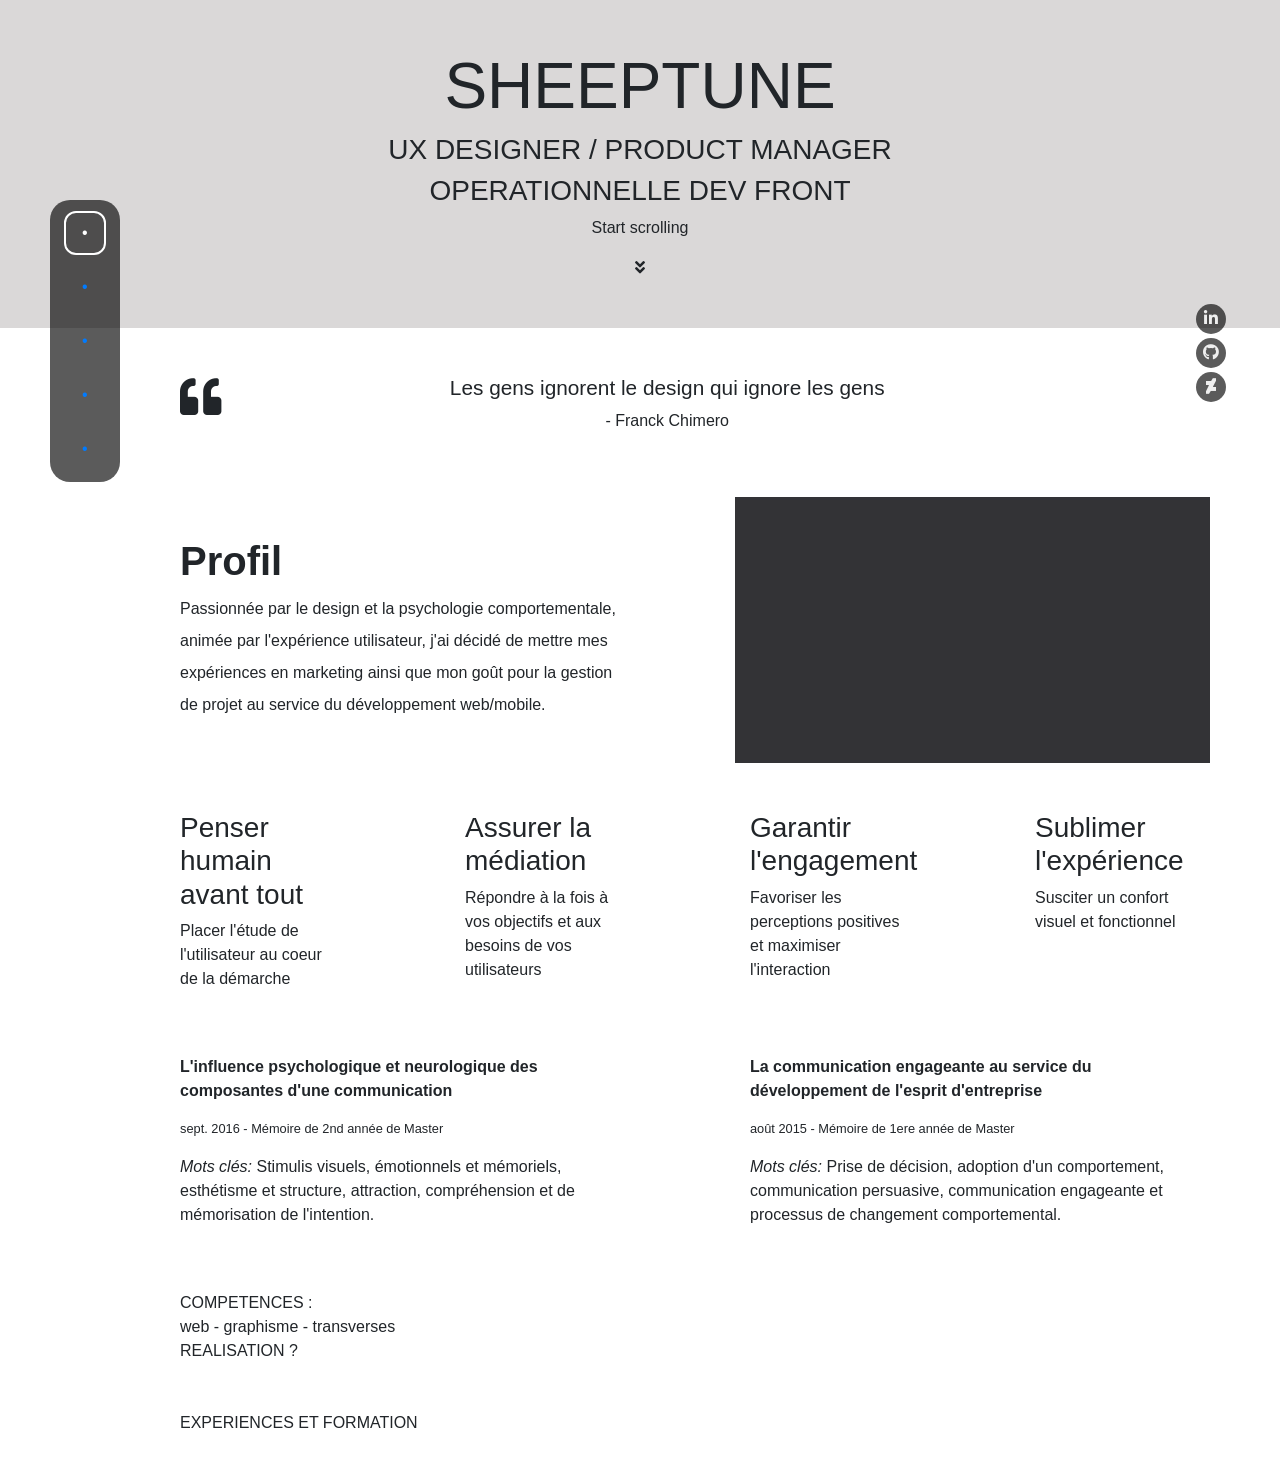
<file: index.html>
<!DOCTYPE html>
<html lang="fr">
<head>
    <meta charset="UTF-8">
    <meta name="viewport" content="width=device-width, initial-scale=1.0">
    <meta http-equiv="X-UA-Compatible" content="ie=edge">
    <link rel="stylesheet" href="./css/bootstrap.min.css">
    <link rel="stylesheet" href="./css/bootstrap_custom.css">
    <link rel="stylesheet" href="./css/fontawesome.css">
    <script src="./js/jquery-3.3.1.min.js"></script>
    <script src="./js/bootstrap.js"></script>
    <script scr="./js/zenscroll-min.js" defer></script>
    <script src="./js/switch-nav.js" defer></script>
    <title>Homepage</title>
    <link rel="icon" href="img/svg/sheep.svg"><!--- icon from https://www.flaticon.com -->
</head>

<body>
    <main>
        <div id="navbars">
            <nav class="switch-lg" id="navmenu">
                <ul>
                    <li class="nav-item"><a class="nav-link active" href="#intro">•</a></li>
                    <li class="nav-item"><a class="nav-link" href="#appetences">•</a></li>
                    <li class="nav-item"><a class="nav-link" href="#skills">•</a></li>
                    <li class="nav-item"><a class="nav-link" href="#timeline">•</a></li>
                    <li class="nav-item"><a class="nav-link" href="#personality">•</a></li>
                </ul>
            </nav>
            <nav class="switch-sm">
                <input type="checkbox" id="hamburger-button">
                <label for="hamburger-button">&#9776;</label>
                <ul>
                    <h1>SHEEPTUNE</h1>
                    <li class="nav-item"><a class="nav-link active" href="#intro">Home</a></li>
                    <li class="nav-item"><a class="nav-link" href="#appetences">Appétences</a></li>
                    <li class="nav-item"><a class="nav-link" href="#skills">Compétences</a></li>
                    <li class="nav-item"><a class="nav-link" href="#timeline">Timeline</a></li>
                    <li class="nav-item"><a class="nav-link" href="#personality">Personnalité</a></li>
                    <li class="nav-item">                
                        <a class="m-1" href="https://www.linkedin.com/in/gwenaellelohard/"><i class="fab fa-linkedin-in"></i></a>
                        <a class="m-1" href="https://github.com/Sheeptune/Bacalao"><i class="fab fa-github"></i></a>
                        <a class="m-1" href=""><i class="fab fa-deviantart"></i></a>
                    </li>
                </ul>                
            </nav>
            <nav class="sharebar shareimg hide-for-small">
                <a class="m-1" href="https://www.linkedin.com/in/gwenaellelohard/"><i class="fab fa-linkedin-in"></i></a>
                <a class="m-1" href="https://github.com/Sheeptune/Bacalao"><i class="fab fa-github"></i></a>
                <a class="m-1" href=""><i class="fab fa-deviantart"></i></a>
            </nav>
        </div>
        
        <section class="container-fluid" id="intro">
            <div class="row pt-5 pb-5">
                <div class="col-sm-10 offset-sm-1">
                    <h1 class="text-center">SHEEPTUNE</h1>
                    <h3 class="text-center">UX DESIGNER / PRODUCT MANAGER </h3>
                    <h3 class="text-center">OPERATIONNELLE DEV FRONT</h3>
                    <div class="text-center">
                        <p>Start scrolling</p>
                        <i class="fas fa-angle-double-down"></i>
                    </div>
                </div>
            </div>
        </section>
        
        <section class="container mb-5" id="appetences">
            <div class="row mt-5 mb-5">
                <div class="col-sm-10 offset-sm-1">
                    <h5 class="text-center quotation"><i class="fas fa-quote-left fa-2x fa-pull-left"></i>Les gens ignorent le design qui ignore les gens</h5>
                    <p class="text-center quotation">- Franck Chimero</p>
                </div>
            </div>
            
            <div class="row mt-5 mb-5 whoami">
                <div class="col-sm-10 offset-sm-1 col-md-5 offset-md-1">
                    <h1 class="font-weight-bold">Profil</h1>
                    <span class="byline">
                    </span>
                    <p>Passionnée par le design et la psychologie comportementale, animée par l'expérience utilisateur, j'ai décidé de mettre mes expériences en marketing ainsi que mon goût pour la gestion de projet au service du développement web/mobile.</p>
                </div>
                <div class="col-sm-10 offset-sm-1 col-md-5 offset-md-1 illustration">
                </div>
            </div>
            
            <div class="row mt-5 mb-5 approche">
                <div class="col-sm-5 offset-sm-1 col-md-2 offset-md-1 methode">
                    <h3>Penser humain avant tout</h3>
                    <p>Placer l'étude de l'utilisateur au coeur de la démarche</p>
                </div>
                <div class="col-sm-5 offset-sm-1 col-md-2 offset-md-1 methode">
                    <h3>Assurer la médiation</h3>
                    <p>Répondre à la fois à vos objectifs et aux besoins de vos utilisateurs</p>
                </div>
                <div class="col-sm-5 offset-sm-1 col-md-2 offset-md-1 methode">
                    <h3>Garantir l'engagement</h3>
                    <p>Favoriser les perceptions positives et maximiser l'interaction</p>
                </div>
                <div class="col-sm-5 offset-sm-1 col-md-2 offset-md-1 methode">
                    <h3>Sublimer l'expérience</h3>
                    <p>Susciter un confort visuel et fonctionnel</p>
                </div>
            </div>
            
            <div class="row mt-5 mb-5 memo">
                <div class="col-md-5 offset-md-1">
                    <p class="font-weight-bold">L'influence psychologique et neurologique des composantes d'une communication</p>
                    <p class="smallfont">sept. 2016 - Mémoire de 2nd année de Master </p>
                    <p><span class="font-italic">Mots clés: </span>Stimulis visuels, émotionnels et mémoriels, esthétisme et structure, attraction, compréhension et de mémorisation de l'intention.</p>
                </div>
                <div class="col-md-5 offset-md-1">
                    <p class="font-weight-bold">La communication engageante au service du développement de l'esprit d'entreprise</p>
                    <p class="smallfont">août 2015 - Mémoire de 1ere année de Master </p>
                    <p><span class="font-italic">Mots clés: </span>Prise de décision, adoption d'un comportement, communication persuasive, communication engageante et processus de changement comportemental.</p>
                </div>
            </div>
        </section>
        
        <section class="container" id="skills">
            <div class="row mt-5 mb-5">
                <div class="col-sm-10 offset-sm-1">
                    COMPETENCES :
                    <nav> web - graphisme - transverses</nav>
                    REALISATION ?
                </div>
            </div>
        </section>
        
        <section class="container" id="timeline">
            <div class="row mt-5 mb-5">
                <div class="col-sm-10 offset-sm-1">
                    EXPERIENCES ET FORMATION
                </div>
            </div>
        </section>
        
    </main>
</body>
</html>
</file>
